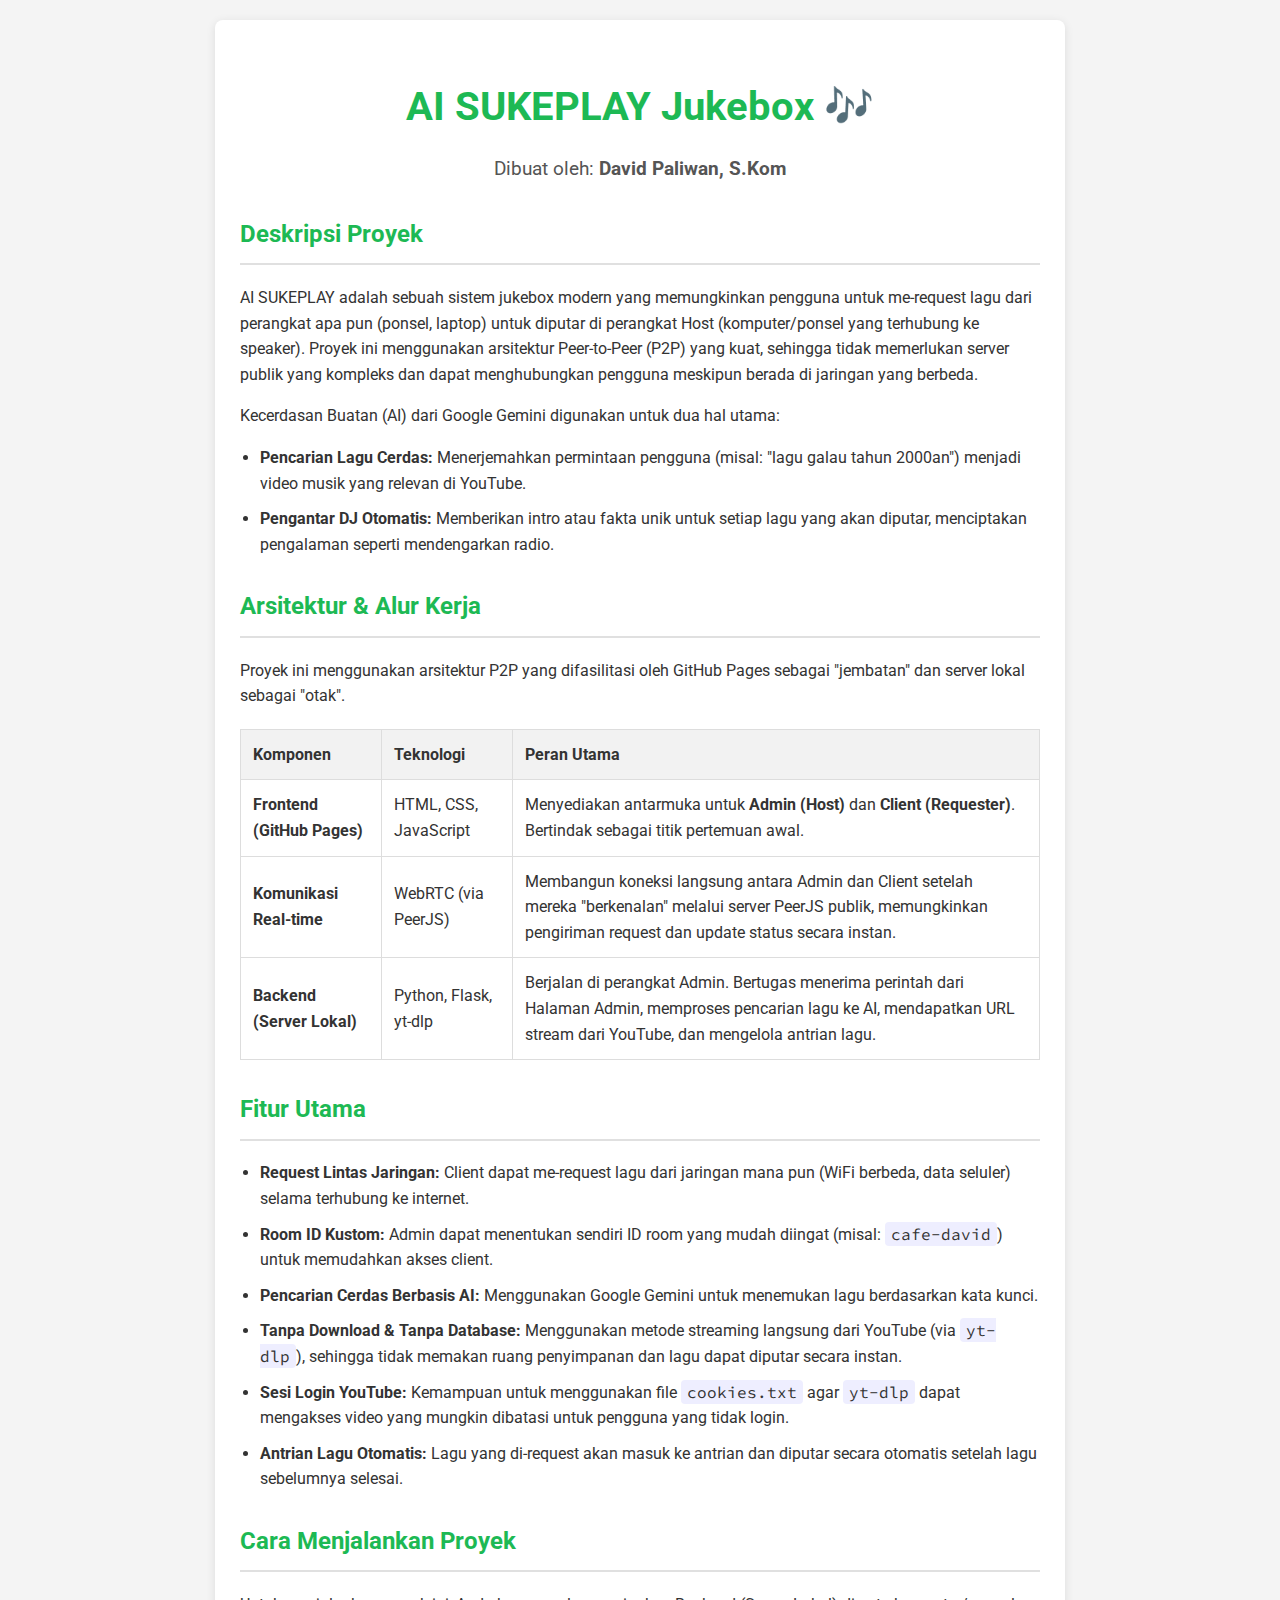
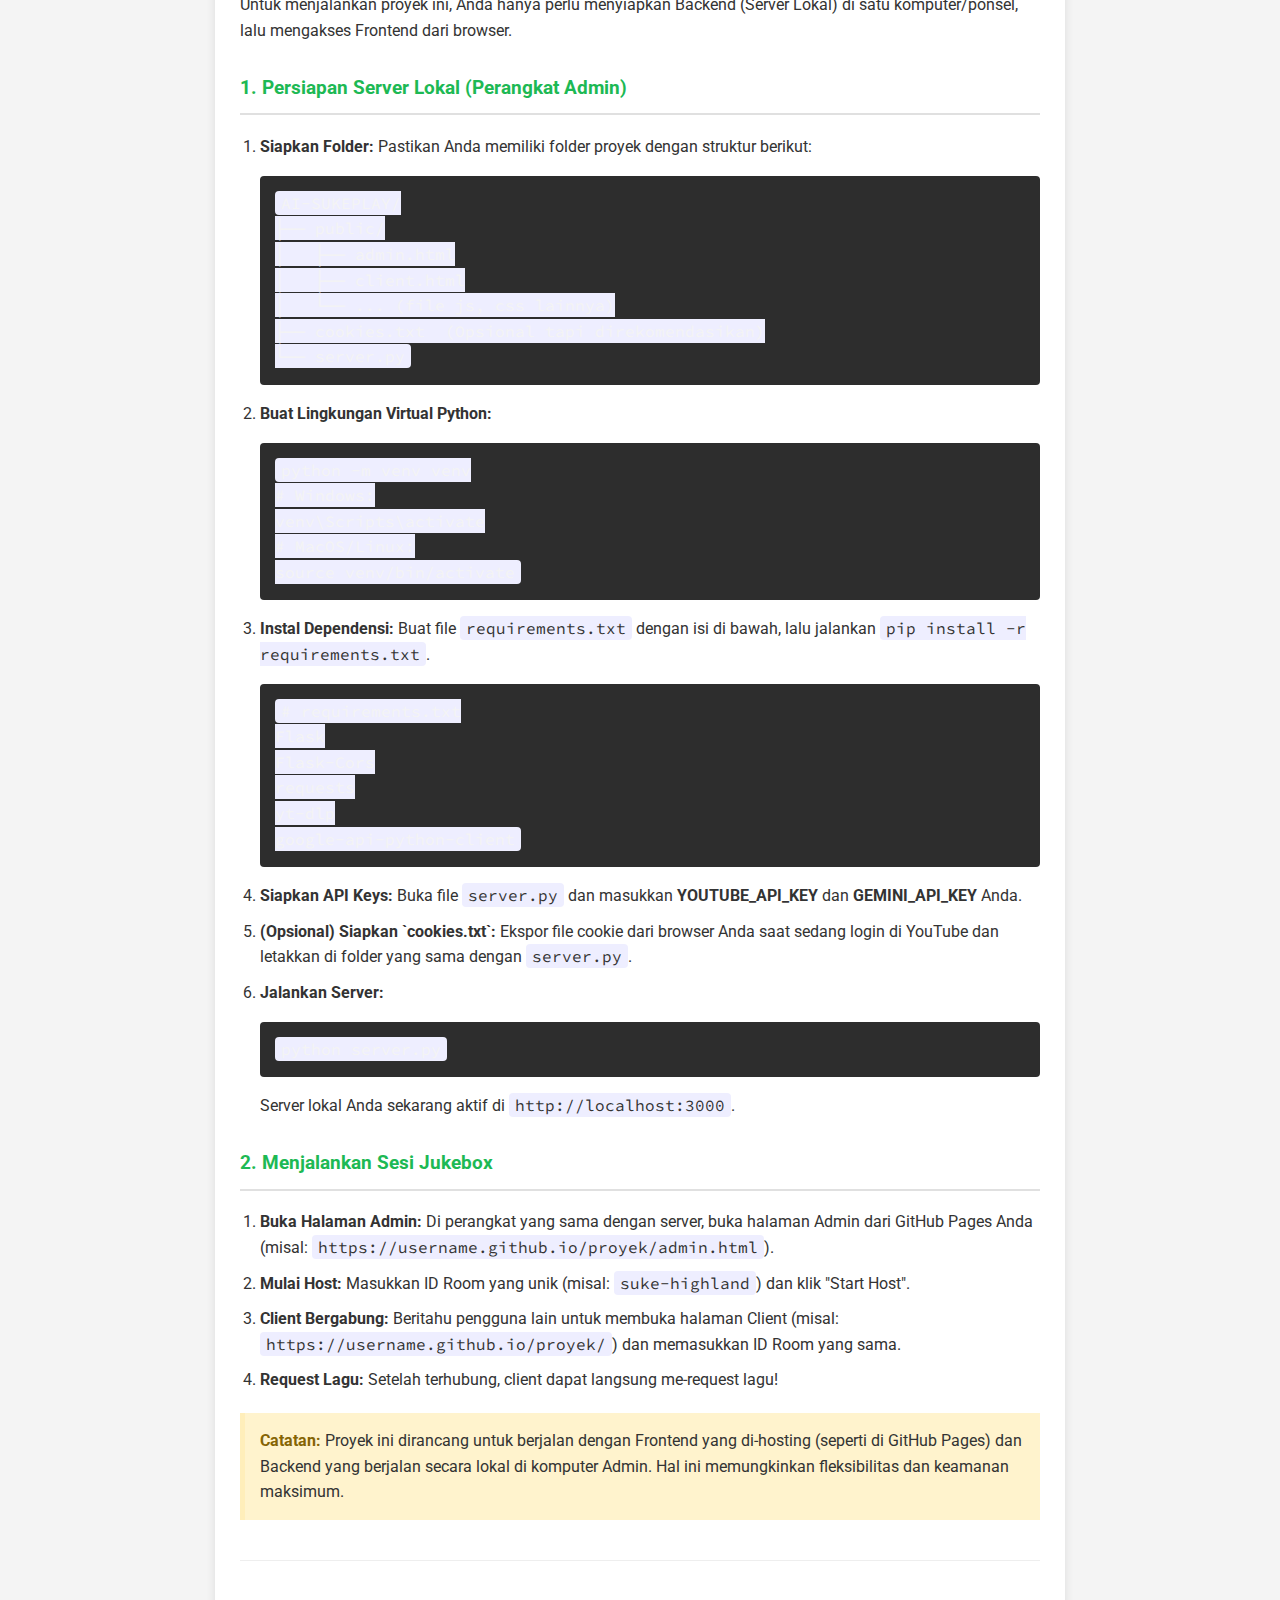
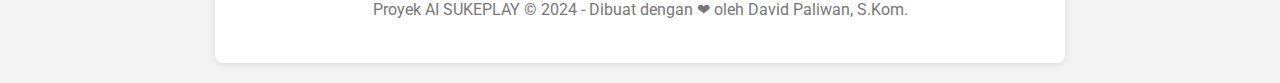
<file: readme.html>
<!DOCTYPE html>
<html lang="id">
<head>
    <meta charset="UTF-8">
    <meta name="viewport" content="width=device-width, initial-scale=1.0">
    <title>README - Proyek AI SUKEPLAY</title>
    <style>
        @import url('https://fonts.googleapis.com/css2?family=Roboto:wght@400;700&family=Source+Code+Pro&display=swap');

        body {
            font-family: 'Roboto', sans-serif;
            line-height: 1.6;
            margin: 0;
            padding: 0;
            background-color: #f4f4f4;
            color: #333;
        }

        .container {
            max-width: 800px;
            margin: 20px auto;
            padding: 25px;
            background-color: #fff;
            border-radius: 8px;
            box-shadow: 0 2px 10px rgba(0, 0, 0, 0.1);
        }

        h1, h2, h3 {
            color: #1DB954; /* Warna hijau khas */
            border-bottom: 2px solid #e0e0e0;
            padding-bottom: 10px;
            margin-top: 30px;
        }

        h1 {
            text-align: center;
            font-size: 2.5em;
            border-bottom: none;
            margin-bottom: 0;
        }
        
        .subtitle {
            text-align: center;
            font-size: 1.2em;
            color: #555; /* Dibuat sedikit lebih gelap */
            margin-top: 5px; /* Diberi sedikit jarak dari judul */
            margin-bottom: 30px;
        }

        code, pre {
            font-family: 'Source Code Pro', monospace;
            background-color: #eef;
            padding: 2px 6px;
            border-radius: 4px;
        }

        pre {
            padding: 15px;
            overflow-x: auto;
            background-color: #2d2d2d;
            color: #f4f4f4;
        }

        ul, ol {
            padding-left: 20px;
        }

        li {
            margin-bottom: 10px;
        }

        .highlight {
            background-color: #fff3cd;
            padding: 15px;
            border-left: 5px solid #ffeeba;
            margin: 20px 0;
        }
        
        .highlight strong {
            color: #856404;
        }

        table {
            width: 100%;
            border-collapse: collapse;
            margin-top: 20px;
        }
        
        th, td {
            border: 1px solid #ddd;
            padding: 12px;
            text-align: left;
        }
        
        th {
            background-color: #f2f2f2;
            font-weight: bold;
        }
        
        .footer {
            text-align: center;
            margin-top: 40px;
            padding-top: 20px;
            border-top: 1px solid #eee;
            color: #777;
        }

        a {
            color: #007bff;
            text-decoration: none;
        }
        a:hover {
            text-decoration: underline;
        }
    </style>
</head>
<body>
    <div class="container">
        <h1>AI SUKEPLAY Jukebox 🎶</h1>
        <!-- ==================================== -->
        <!-- == ATRIBUSI NAMA DITAMBAHKAN DI SINI == -->
        <!-- ==================================== -->
        <p class="subtitle">Dibuat oleh: <strong>David Paliwan, S.Kom</strong></p>

        <h2>Deskripsi Proyek</h2>
        <p>
            AI SUKEPLAY adalah sebuah sistem jukebox modern yang memungkinkan pengguna untuk me-request lagu dari perangkat apa pun (ponsel, laptop) untuk diputar di perangkat Host (komputer/ponsel yang terhubung ke speaker). Proyek ini menggunakan arsitektur Peer-to-Peer (P2P) yang kuat, sehingga tidak memerlukan server publik yang kompleks dan dapat menghubungkan pengguna meskipun berada di jaringan yang berbeda.
        </p>
        <p>
            Kecerdasan Buatan (AI) dari Google Gemini digunakan untuk dua hal utama:
        </p>
        <ul>
            <li><strong>Pencarian Lagu Cerdas:</strong> Menerjemahkan permintaan pengguna (misal: "lagu galau tahun 2000an") menjadi video musik yang relevan di YouTube.</li>
            <li><strong>Pengantar DJ Otomatis:</strong> Memberikan intro atau fakta unik untuk setiap lagu yang akan diputar, menciptakan pengalaman seperti mendengarkan radio.</li>
        </ul>

        <h2>Arsitektur & Alur Kerja</h2>
        <p>
            Proyek ini menggunakan arsitektur P2P yang difasilitasi oleh GitHub Pages sebagai "jembatan" dan server lokal sebagai "otak".
        </p>
        <table>
            <thead>
                <tr>
                    <th>Komponen</th>
                    <th>Teknologi</th>
                    <th>Peran Utama</th>
                </tr>
            </thead>
            <tbody>
                <tr>
                    <td><strong>Frontend (GitHub Pages)</strong></td>
                    <td>HTML, CSS, JavaScript</td>
                    <td>Menyediakan antarmuka untuk <strong>Admin (Host)</strong> dan <strong>Client (Requester)</strong>. Bertindak sebagai titik pertemuan awal.</td>
                </tr>
                <tr>
                    <td><strong>Komunikasi Real-time</strong></td>
                    <td>WebRTC (via PeerJS)</td>
                    <td>Membangun koneksi langsung antara Admin dan Client setelah mereka "berkenalan" melalui server PeerJS publik, memungkinkan pengiriman request dan update status secara instan.</td>
                </tr>
                <tr>
                    <td><strong>Backend (Server Lokal)</strong></td>
                    <td>Python, Flask, yt-dlp</td>
                    <td>Berjalan di perangkat Admin. Bertugas menerima perintah dari Halaman Admin, memproses pencarian lagu ke AI, mendapatkan URL stream dari YouTube, dan mengelola antrian lagu.</td>
                </tr>
            </tbody>
        </table>

        <h2>Fitur Utama</h2>
        <ul>
            <li><strong>Request Lintas Jaringan:</strong> Client dapat me-request lagu dari jaringan mana pun (WiFi berbeda, data seluler) selama terhubung ke internet.</li>
            <li><strong>Room ID Kustom:</strong> Admin dapat menentukan sendiri ID room yang mudah diingat (misal: <code>cafe-david</code>) untuk memudahkan akses client.</li>
            <li><strong>Pencarian Cerdas Berbasis AI:</strong> Menggunakan Google Gemini untuk menemukan lagu berdasarkan kata kunci.</li>
            <li><strong>Tanpa Download & Tanpa Database:</strong> Menggunakan metode streaming langsung dari YouTube (via <code>yt-dlp</code>), sehingga tidak memakan ruang penyimpanan dan lagu dapat diputar secara instan.</li>
            <li><strong>Sesi Login YouTube:</strong> Kemampuan untuk menggunakan file <code>cookies.txt</code> agar <code>yt-dlp</code> dapat mengakses video yang mungkin dibatasi untuk pengguna yang tidak login.</li>
            <li><strong>Antrian Lagu Otomatis:</strong> Lagu yang di-request akan masuk ke antrian dan diputar secara otomatis setelah lagu sebelumnya selesai.</li>
        </ul>

        <h2>Cara Menjalankan Proyek</h2>
        <p>
            Untuk menjalankan proyek ini, Anda hanya perlu menyiapkan Backend (Server Lokal) di satu komputer/ponsel, lalu mengakses Frontend dari browser.
        </p>
        
        <h3>1. Persiapan Server Lokal (Perangkat Admin)</h3>
        <ol>
            <li>
                <strong>Siapkan Folder:</strong> Pastikan Anda memiliki folder proyek dengan struktur berikut:
                <pre><code>AI-SUKEPLAY/
├── public/
│   ├── admin.html
│   ├── client.html
│   └── ... (file js, css lainnya)
├── cookies.txt  (Opsional tapi direkomendasikan)
└── server.py
</code></pre>
            </li>
            <li>
                <strong>Buat Lingkungan Virtual Python:</strong>
                <pre><code>python -m venv venv
# Windows:
venv\Scripts\activate
# MacOS/Linux:
source venv/bin/activate
</code></pre>
            </li>
            <li>
                <strong>Instal Dependensi:</strong> Buat file <code>requirements.txt</code> dengan isi di bawah, lalu jalankan <code>pip install -r requirements.txt</code>.
                <pre><code># requirements.txt
Flask
Flask-Cors
requests
yt-dlp
google-api-python-client
</code></pre>
            </li>
            <li>
                <strong>Siapkan API Keys:</strong> Buka file <code>server.py</code> dan masukkan <strong>YOUTUBE_API_KEY</strong> dan <strong>GEMINI_API_KEY</strong> Anda.
            </li>
             <li>
                <strong>(Opsional) Siapkan `cookies.txt`:</strong> Ekspor file cookie dari browser Anda saat sedang login di YouTube dan letakkan di folder yang sama dengan <code>server.py</code>.
            </li>
            <li>
                <strong>Jalankan Server:</strong>
                <pre><code>python server.py</code></pre>
                Server lokal Anda sekarang aktif di <code>http://localhost:3000</code>.
            </li>
        </ol>

        <h3>2. Menjalankan Sesi Jukebox</h3>
        <ol>
            <li>
                <strong>Buka Halaman Admin:</strong> Di perangkat yang sama dengan server, buka halaman Admin dari GitHub Pages Anda (misal: <code>https://username.github.io/proyek/admin.html</code>).
            </li>
            <li>
                <strong>Mulai Host:</strong> Masukkan ID Room yang unik (misal: <code>suke-highland</code>) dan klik "Start Host".
            </li>
            <li>
                <strong>Client Bergabung:</strong> Beritahu pengguna lain untuk membuka halaman Client (misal: <code>https://username.github.io/proyek/</code>) dan memasukkan ID Room yang sama.
            </li>
            <li>
                <strong>Request Lagu:</strong> Setelah terhubung, client dapat langsung me-request lagu!
            </li>
        </ol>
        
        <div class="highlight">
            <strong>Catatan:</strong> Proyek ini dirancang untuk berjalan dengan Frontend yang di-hosting (seperti di GitHub Pages) dan Backend yang berjalan secara lokal di komputer Admin. Hal ini memungkinkan fleksibilitas dan keamanan maksimum.
        </div>
        
        <!-- ================================ -->
        <!-- == FOOTER DENGAN ATRIBUSI NAMA == -->
        <!-- ================================ -->
        <div class="footer">
            <p>Proyek AI SUKEPLAY © 2024 - Dibuat dengan ❤ oleh David Paliwan, S.Kom.</p>
        </div>
    </div>
</body>
</html>
</file>
